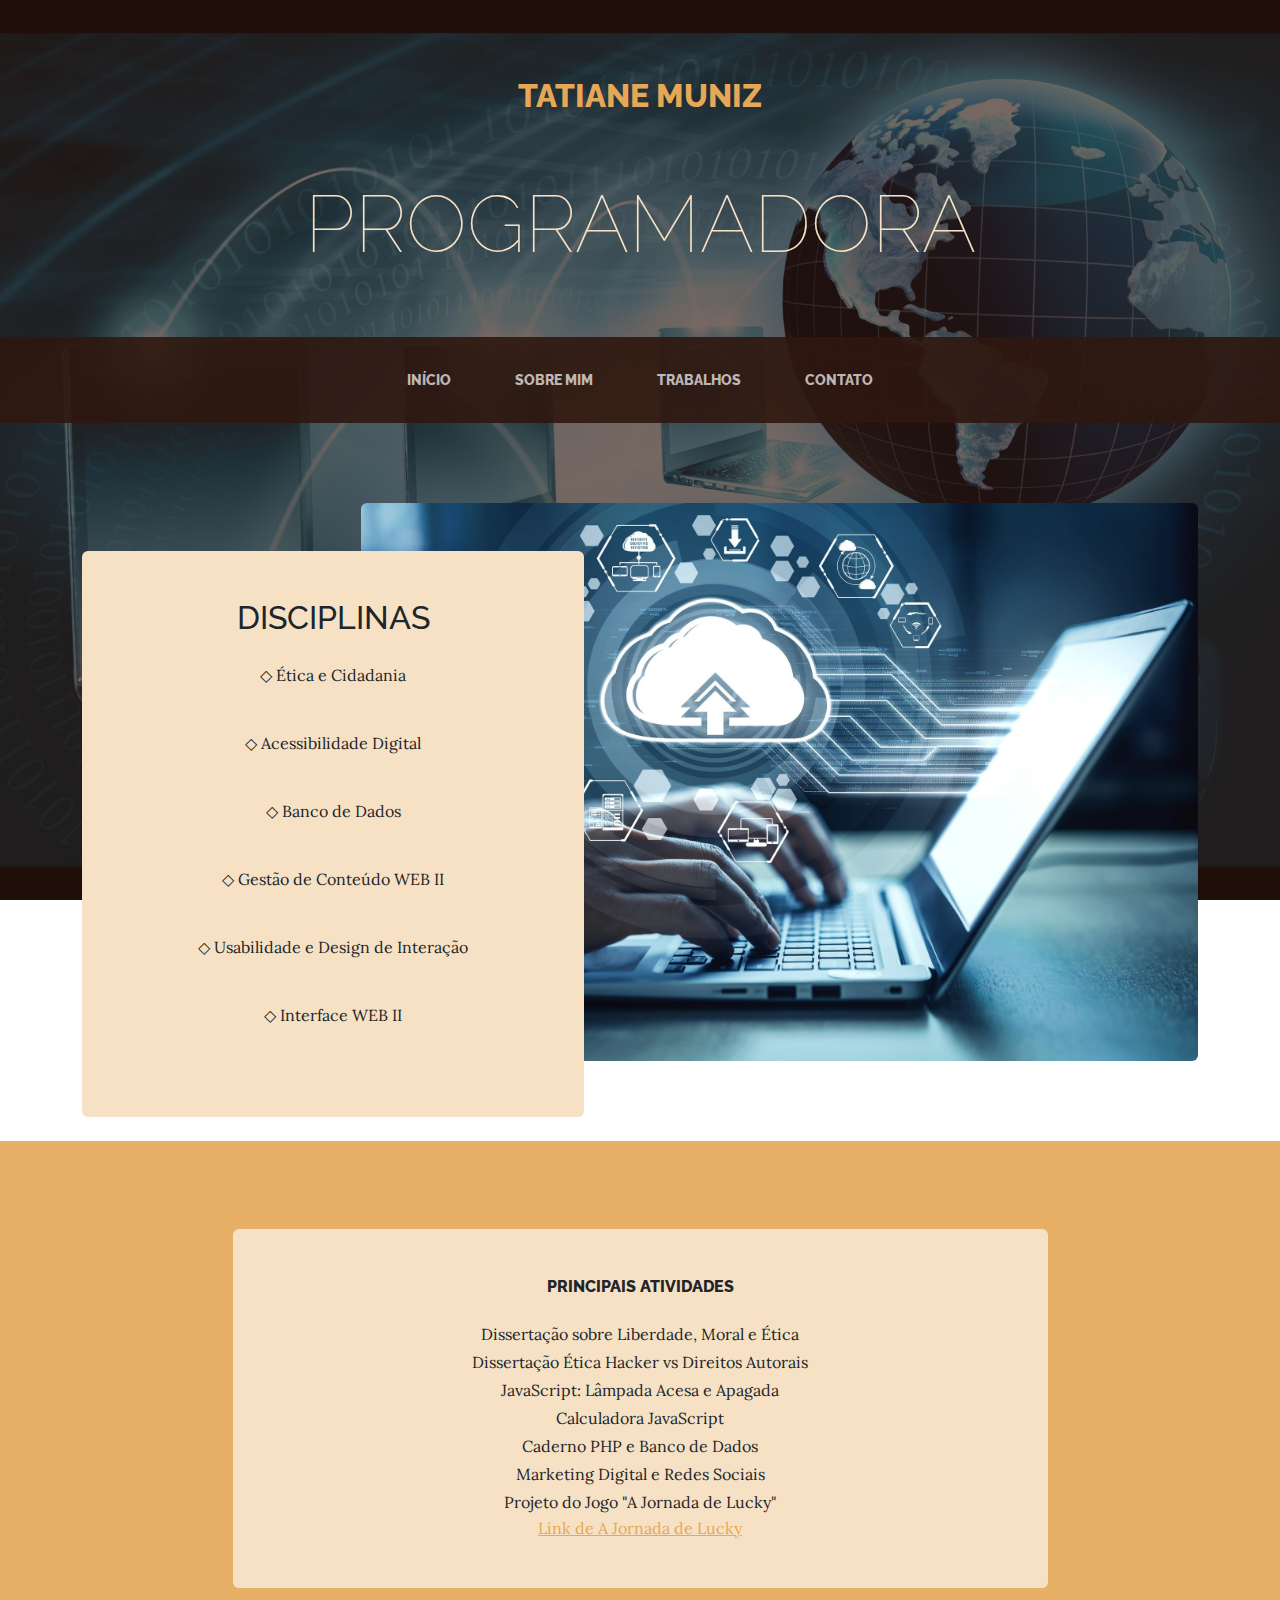
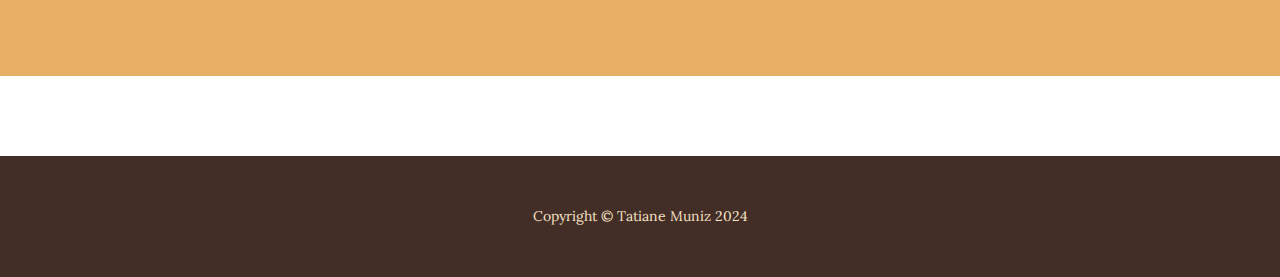
<file: index.html>
<!DOCTYPE html>
<html lang="pt-br">
    <head>
        <meta charset="utf-8" />
        <meta name="viewport" content="width=device-width, initial-scale=1, shrink-to-fit=no" />
        <meta name="description" content="Portfólio escolar" />
        <meta name="author" content="Tatiane Muniz" />
        <title>Portfólio - Tatiane Muniz</title>
        <link rel="icon" type="image/x-icon" href="assets/favicon.ico" />
        <!-- Google fonts-->
        <link href="https://fonts.googleapis.com/css?family=Raleway:100,100i,200,200i,300,300i,400,400i,500,500i,600,600i,700,700i,800,800i,900,900i" rel="stylesheet" />
        <link href="https://fonts.googleapis.com/css?family=Lora:400,400i,700,700i" rel="stylesheet" />
        <!-- Core theme CSS (includes Bootstrap)-->
        <link href="css/styles.css" rel="stylesheet" />
    </head>
    <body>
        <header>
            <h1 class="site-heading text-center text-faded d-none d-lg-block">
                <span class="site-heading-upper text-primary mb-3">Tatiane Muniz</span>
            </h1>
            <h2 class="site-heading text-center text-faded d-none d-lg-block">
                <span class="site-heading-lower">Programadora</span>
            </h2>
        </header>
        <!-- Navigation-->
        <nav class="navbar navbar-expand-lg navbar-dark py-lg-4" id="mainNav">
            <div class="container">
                <a class="navbar-brand text-uppercase fw-bold d-lg-none" href="index.html">Portfólio - Tatiane Muniz</a>
                <button class="navbar-toggler" type="button" data-bs-toggle="collapse" data-bs-target="#navbarSupportedContent" aria-controls="navbarSupportedContent" aria-expanded="false" aria-label="Toggle navigation"><span class="navbar-toggler-icon"></span></button>
                <div class="collapse navbar-collapse" id="navbarSupportedContent">
                    <ul class="navbar-nav mx-auto">
                        <li class="nav-item px-lg-4"><a class="nav-link text-uppercase" href="index.html">Início</a></li>
                        <li class="nav-item px-lg-4"><a class="nav-link text-uppercase" href="about.html">Sobre mim</a></li>
                        <li class="nav-item px-lg-4"><a class="nav-link text-uppercase" href="products.html">Trabalhos</a></li>
                        <li class="nav-item px-lg-4"><a class="nav-link text-uppercase" href="store.html">Contato</a></li>
                    </ul>
                </div>
            </div>
        </nav>
        <section class="page-section clearfix">
            <div class="container">
                <div class="intro">
                    <img class="intro-img img-fluid mb-3 mb-lg-0 rounded" src="assets/img/disciplinas.png" alt="..." />
                    <div class="intro-text left-0 text-center bg-faded p-5 rounded">
                        <h2 class="section-heading mb-4">
                            
                            <span class="section-heading-lower">DISCIPLINAS</span>
                        </h2>
                        <p class="mb-3">◇ Ética e Cidadania</p><br>
                        <p class="mb-3">◇ Acessibilidade Digital</p><br>
                        <p class="mb-3">◇ Banco de Dados</p><br>
                        <p class="mb-3">◇ Gestão de Conteúdo WEB II</p><br>
                        <p class="mb-3">◇ Usabilidade e Design de Interação</p><br>
                        <p class="mb-3">◇ Interface WEB II</p><br>
                        
                    </div>
                </div>
            </div>
        </section>
        <section class="page-section cta">
            <div class="container">
                <div class="row">
                    <div class="col-xl-9 mx-auto">
                        <div class="cta-inner bg-faded text-center rounded">
                            <h2 class="section-heading mb-4">
                                <span class="section-heading-upper">Principais Atividades</span>

                            </h2>
                            <p class="mb-0">Dissertação sobre Liberdade, Moral e Ética</p>
                            <p class="mb-0">Dissertação Ética Hacker vs Direitos Autorais</p>
                            <p class="mb-0">JavaScript: Lâmpada Acesa e Apagada</p>
                            <p class="mb-0">Calculadora JavaScript</p>
                            <p class="mb-0">Caderno PHP e Banco de Dados</p>
                            <p class="mb-0">Marketing Digital e Redes Sociais</p>
                            <p class="mb-0">Projeto do Jogo "A Jornada de Lucky"</p>
                            <a href="https://maducz.github.io/AJornadadeLucky/">Link de A Jornada de Lucky</a>
                        </div>
                    </div>
                </div>
            </div>
        </section>
        <footer class="footer text-faded text-center py-5">
            <div class="container"><p class="m-0 small">Copyright &copy; Tatiane Muniz 2024</p></div>
        </footer>
        <!-- Bootstrap core JS-->
        <script src="https://cdn.jsdelivr.net/npm/bootstrap@5.2.3/dist/js/bootstrap.bundle.min.js"></script>
        <!-- Core theme JS-->
        <script src="js/scripts.js"></script>
    </body>
</html>
</file>
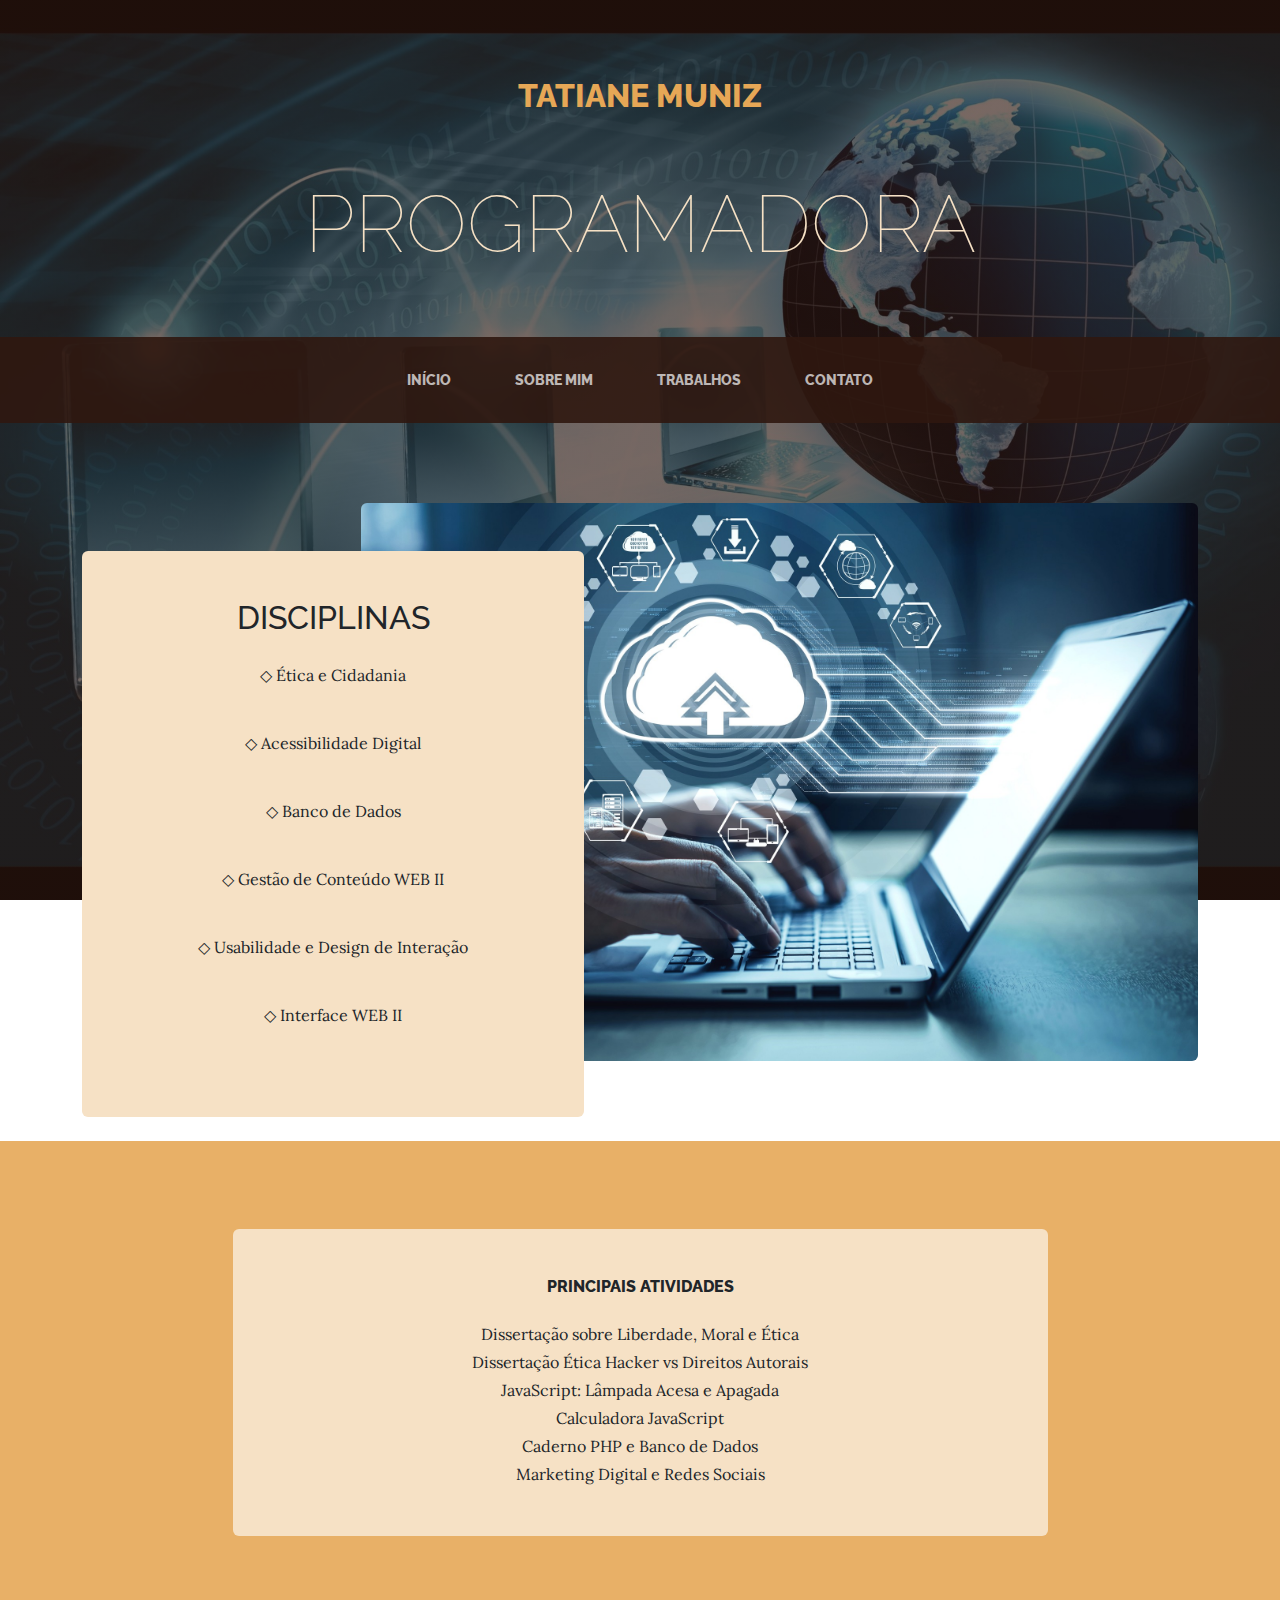
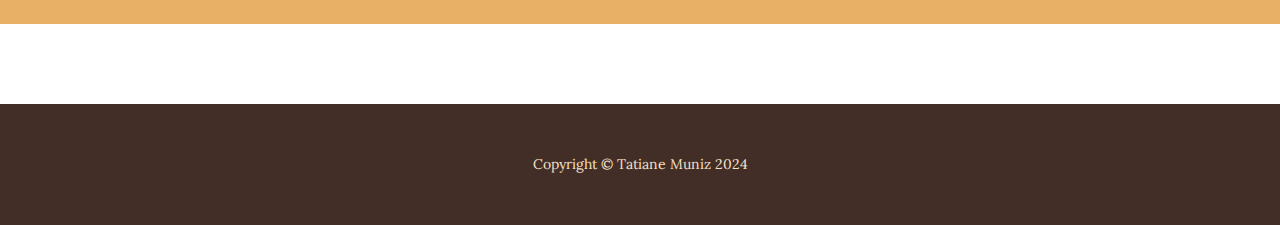
<file: portfólioescolar/index.html>
<!DOCTYPE html>
<html lang="pt-br">
    <head>
        <meta charset="utf-8" />
        <meta name="viewport" content="width=device-width, initial-scale=1, shrink-to-fit=no" />
        <meta name="description" content="Portfólio escolar" />
        <meta name="author" content="Tatiane Muniz" />
        <title>Portfólio - Tatiane Muniz</title>
        <link rel="icon" type="image/x-icon" href="assets/favicon.ico" />
        <!-- Google fonts-->
        <link href="https://fonts.googleapis.com/css?family=Raleway:100,100i,200,200i,300,300i,400,400i,500,500i,600,600i,700,700i,800,800i,900,900i" rel="stylesheet" />
        <link href="https://fonts.googleapis.com/css?family=Lora:400,400i,700,700i" rel="stylesheet" />
        <!-- Core theme CSS (includes Bootstrap)-->
        <link href="css/styles.css" rel="stylesheet" />
    </head>
    <body>
        <header>
            <h1 class="site-heading text-center text-faded d-none d-lg-block">
                <span class="site-heading-upper text-primary mb-3">Tatiane Muniz</span>
            </h1>
            <h2 class="site-heading text-center text-faded d-none d-lg-block">
                <span class="site-heading-lower">Programadora</span>
            </h2>
        </header>
        <!-- Navigation-->
        <nav class="navbar navbar-expand-lg navbar-dark py-lg-4" id="mainNav">
            <div class="container">
                <a class="navbar-brand text-uppercase fw-bold d-lg-none" href="index.html">Portfólio - Tatiane Muniz</a>
                <button class="navbar-toggler" type="button" data-bs-toggle="collapse" data-bs-target="#navbarSupportedContent" aria-controls="navbarSupportedContent" aria-expanded="false" aria-label="Toggle navigation"><span class="navbar-toggler-icon"></span></button>
                <div class="collapse navbar-collapse" id="navbarSupportedContent">
                    <ul class="navbar-nav mx-auto">
                        <li class="nav-item px-lg-4"><a class="nav-link text-uppercase" href="index.html">Início</a></li>
                        <li class="nav-item px-lg-4"><a class="nav-link text-uppercase" href="about.html">Sobre mim</a></li>
                        <li class="nav-item px-lg-4"><a class="nav-link text-uppercase" href="products.html">Trabalhos</a></li>
                        <li class="nav-item px-lg-4"><a class="nav-link text-uppercase" href="store.html">Contato</a></li>
                    </ul>
                </div>
            </div>
        </nav>
        <section class="page-section clearfix">
            <div class="container">
                <div class="intro">
                    <img class="intro-img img-fluid mb-3 mb-lg-0 rounded" src="assets/img/disciplinas.png" alt="..." />
                    <div class="intro-text left-0 text-center bg-faded p-5 rounded">
                        <h2 class="section-heading mb-4">
                            
                            <span class="section-heading-lower">DISCIPLINAS</span>
                        </h2>
                        <p class="mb-3">◇ Ética e Cidadania</p><br>
                        <p class="mb-3">◇ Acessibilidade Digital</p><br>
                        <p class="mb-3">◇ Banco de Dados</p><br>
                        <p class="mb-3">◇ Gestão de Conteúdo WEB II</p><br>
                        <p class="mb-3">◇ Usabilidade e Design de Interação</p><br>
                        <p class="mb-3">◇ Interface WEB II</p><br>
                        
                    </div>
                </div>
            </div>
        </section>
        <section class="page-section cta">
            <div class="container">
                <div class="row">
                    <div class="col-xl-9 mx-auto">
                        <div class="cta-inner bg-faded text-center rounded">
                            <h2 class="section-heading mb-4">
                                <span class="section-heading-upper">Principais Atividades</span>

                            </h2>
                            <p class="mb-0">Dissertação sobre Liberdade, Moral e Ética</p>
                            <p class="mb-0">Dissertação Ética Hacker vs Direitos Autorais</p>
                            <p class="mb-0">JavaScript: Lâmpada Acesa e Apagada</p>
                            <p class="mb-0">Calculadora JavaScript</p>
                            <p class="mb-0">Caderno PHP e Banco de Dados</p>
                            <p class="mb-0">Marketing Digital e Redes Sociais</p>
                        </div>
                    </div>
                </div>
            </div>
        </section>
        <footer class="footer text-faded text-center py-5">
            <div class="container"><p class="m-0 small">Copyright &copy; Tatiane Muniz 2024</p></div>
        </footer>
        <!-- Bootstrap core JS-->
        <script src="https://cdn.jsdelivr.net/npm/bootstrap@5.2.3/dist/js/bootstrap.bundle.min.js"></script>
        <!-- Core theme JS-->
        <script src="js/scripts.js"></script>
    </body>
</html>
</file>
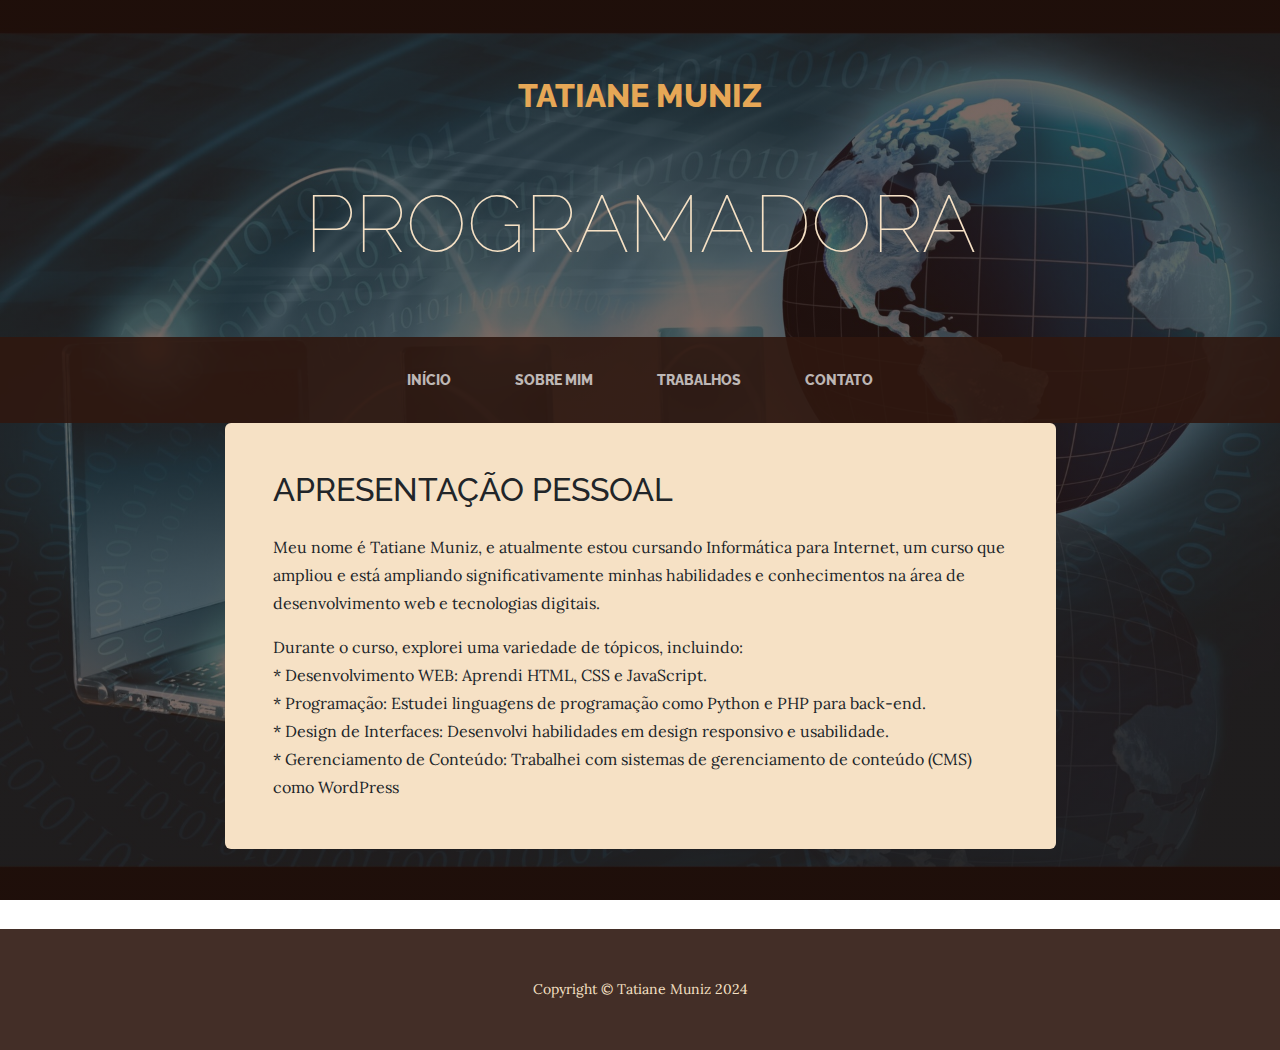
<file: about.html>
<!DOCTYPE html>
<html lang="pt-br">
    <head>
        <meta charset="utf-8" />
        <meta name="viewport" content="width=device-width, initial-scale=1, shrink-to-fit=no" />
        <meta name="description" content="Portfólio escolar" />
        <meta name="author" content="Tatiane Muniz" />
        <title>Portfólio - Tatiane Muniz</title>
        <link rel="icon" type="image/x-icon" href="assets/favicon.ico" />
        <!-- Google fonts-->
        <link href="https://fonts.googleapis.com/css?family=Raleway:100,100i,200,200i,300,300i,400,400i,500,500i,600,600i,700,700i,800,800i,900,900i" rel="stylesheet" />
        <link href="https://fonts.googleapis.com/css?family=Lora:400,400i,700,700i" rel="stylesheet" />
        <!-- Core theme CSS (includes Bootstrap)-->
        <link href="css/styles.css" rel="stylesheet" />
    </head>
    <body>
        <header>
            <h1 class="site-heading text-center text-faded d-none d-lg-block">
                <span class="site-heading-upper text-primary mb-3">Tatiane Muniz</span>
            </h1>
            <h2 class="site-heading text-center text-faded d-none d-lg-block">
                <span class="site-heading-lower">Programadora</span>
            </h2>
        </header>
        <!-- Navigation-->
        <nav class="navbar navbar-expand-lg navbar-dark py-lg-4" id="mainNav">
            <div class="container">
                <a class="navbar-brand text-uppercase fw-bold d-lg-none" href="index.html">Portfólio - Tatiane Muniz</a>
                <button class="navbar-toggler" type="button" data-bs-toggle="collapse" data-bs-target="#navbarSupportedContent" aria-controls="navbarSupportedContent" aria-expanded="false" aria-label="Toggle navigation"><span class="navbar-toggler-icon"></span></button>
                <div class="collapse navbar-collapse" id="navbarSupportedContent">
                    <ul class="navbar-nav mx-auto">
                        <li class="nav-item px-lg-4"><a class="nav-link text-uppercase" href="index.html">Início</a></li>
                        <li class="nav-item px-lg-4"><a class="nav-link text-uppercase" href="about.html">Sobre mim</a></li>
                        <li class="nav-item px-lg-4"><a class="nav-link text-uppercase" href="products.html">Trabalhos</a></li>
                        <li class="nav-item px-lg-4"><a class="nav-link text-uppercase" href="store.html">Contato</a></li>
                    </ul>
                </div>
            </div>
        </nav>
        <section class="page-section about-heading">
            <div class="container">
                <div class="about-heading-content">
                    <div class="row">
                        <div class="col-xl-9 col-lg-10 mx-auto">
                            <div class="bg-faded rounded p-5">
                                <h2 class="section-heading mb-4">
                                    
                                    <span class="section-heading-lower">Apresentação pessoal</span>
                                </h2>
                                <p>Meu nome é Tatiane Muniz, e atualmente estou cursando Informática para Internet, um curso que ampliou e está ampliando significativamente minhas habilidades e conhecimentos na área de desenvolvimento web e tecnologias digitais.
                                </p>
                                <p class="mb-0">
                                    Durante o curso, explorei uma variedade de tópicos, incluindo:
                                </p>
                                <p class="mb-0">
                                     * Desenvolvimento WEB: Aprendi HTML, CSS e JavaScript.
                                </p>
                                <p class="mb-0">
                                     * Programação: Estudei linguagens de programação como Python e PHP para back-end.
                                </p>
                                <p class="mb-0">
                                     * Design de Interfaces: Desenvolvi habilidades em design responsivo e usabilidade.
                                </p>
                                <p class="mb-0">
                                    * Gerenciamento de Conteúdo: Trabalhei com sistemas de gerenciamento de conteúdo (CMS) como WordPress 

                                </p>
                            </div>
                        </div>
                    </div>
                </div>
            </div>
        </section>
        <footer class="footer text-faded text-center py-5">
            <div class="container"><p class="m-0 small">Copyright &copy; Tatiane Muniz 2024</p></div>
        </footer>
        <!-- Bootstrap core JS-->
        <script src="https://cdn.jsdelivr.net/npm/bootstrap@5.2.3/dist/js/bootstrap.bundle.min.js"></script>
        <!-- Core theme JS-->
        <script src="js/scripts.js"></script>
    </body>
</html>
</file>
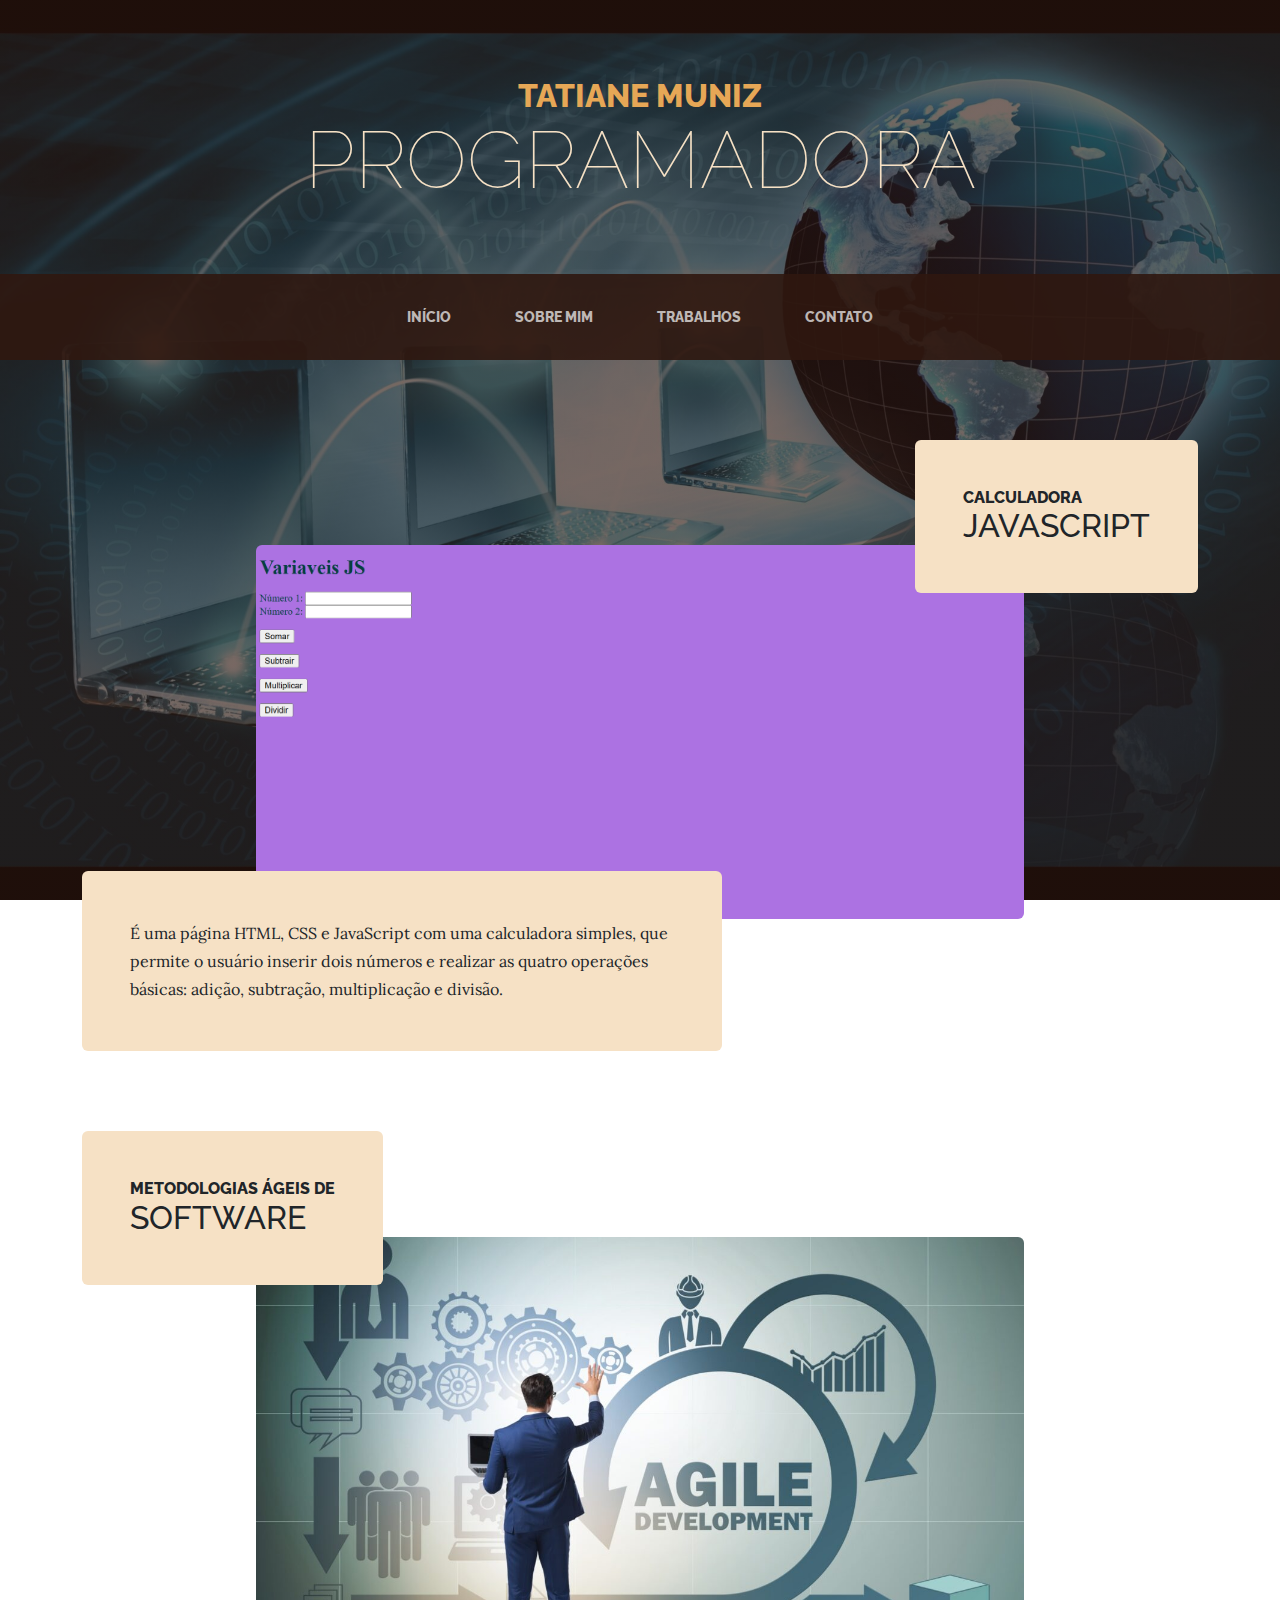
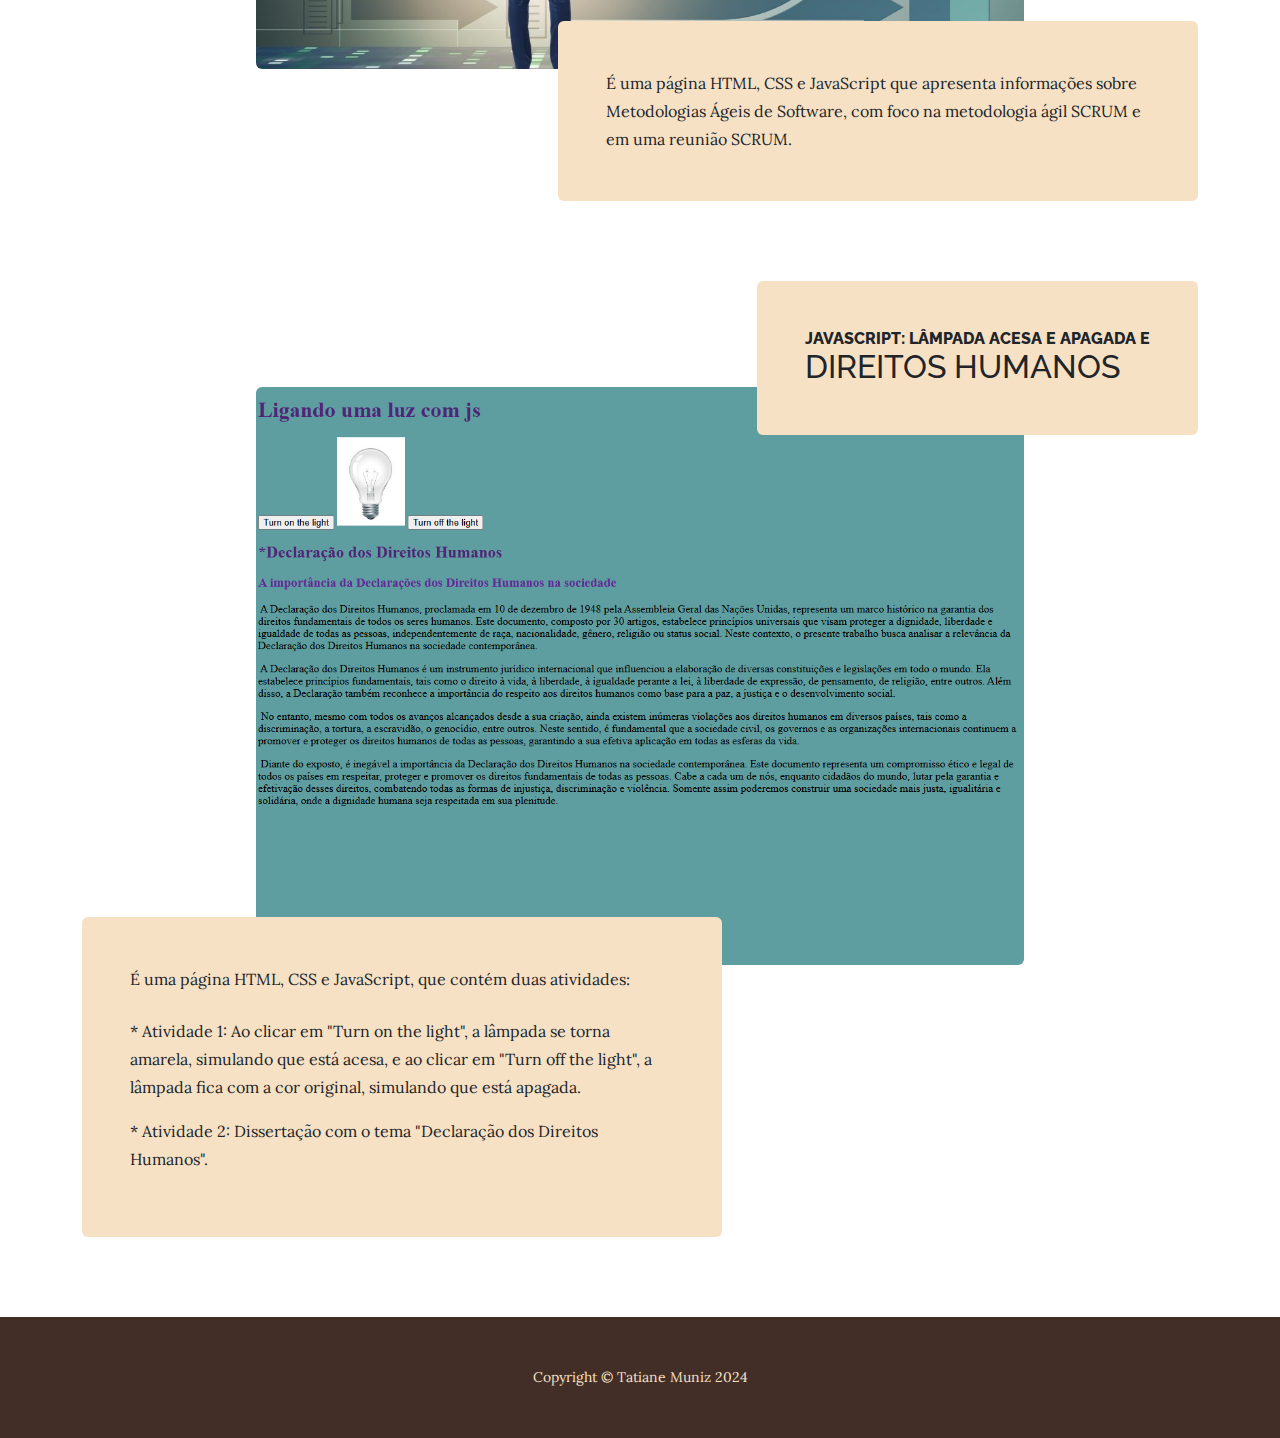
<file: products.html>
<!DOCTYPE html>
<html lang="pt-br">
    <head>
        <meta charset="utf-8" />
        <meta name="viewport" content="width=device-width, initial-scale=1, shrink-to-fit=no" />
        <meta name="description" content="Portfólio escolar" />
        <meta name="author" content="Tatiane Muniz" />
        <title>Portfólio - Tatiane Muniz</title>
        <link rel="icon" type="image/x-icon" href="assets/favicon.ico" />
        <!-- Google fonts-->
        <link href="https://fonts.googleapis.com/css?family=Raleway:100,100i,200,200i,300,300i,400,400i,500,500i,600,600i,700,700i,800,800i,900,900i" rel="stylesheet" />
        <link href="https://fonts.googleapis.com/css?family=Lora:400,400i,700,700i" rel="stylesheet" />
        <!-- Core theme CSS (includes Bootstrap)-->
        <link href="css/styles.css" rel="stylesheet" />
    </head>
    <body>
        <header>
            <h1 class="site-heading text-center text-faded d-none d-lg-block">
                <span class="site-heading-upper text-primary mb-3">Tatiane Muniz</span>
                <span class="site-heading-lower">Programadora</span>
            </h1>
        </header>
        <!-- Navigation-->
        <nav class="navbar navbar-expand-lg navbar-dark py-lg-4" id="mainNav">
            <div class="container">
                <a class="navbar-brand text-uppercase fw-bold d-lg-none" href="index.html">Portfólio - Tatiane Muniz</a>
                <button class="navbar-toggler" type="button" data-bs-toggle="collapse" data-bs-target="#navbarSupportedContent" aria-controls="navbarSupportedContent" aria-expanded="false" aria-label="Toggle navigation"><span class="navbar-toggler-icon"></span></button>
                <div class="collapse navbar-collapse" id="navbarSupportedContent">
                    <ul class="navbar-nav mx-auto">
                        <li class="nav-item px-lg-4"><a class="nav-link text-uppercase" href="index.html">Início</a></li>
                        <li class="nav-item px-lg-4"><a class="nav-link text-uppercase" href="about.html">Sobre mim</a></li>
                        <li class="nav-item px-lg-4"><a class="nav-link text-uppercase" href="products.html">Trabalhos</a></li>
                        <li class="nav-item px-lg-4"><a class="nav-link text-uppercase" href="store.html">Contato</a></li>
                    </ul>
                </div>
            </div>
        </nav>
        <section class="page-section">
            <div class="container">
                <div class="product-item">
                    <div class="product-item-title d-flex">
                        <div class="bg-faded p-5 d-flex ms-auto rounded">
                            <h2 class="section-heading mb-0">
                                <span class="section-heading-upper">Calculadora</span>
                                <span class="section-heading-lower">JavaScript</span>
                            </h2>
                        </div>
                    </div>
                    <img class="product-item-img mx-auto d-flex rounded img-fluid mb-3 mb-lg-0" src="assets/img/products-01.png" alt="..." />
                    <div class="product-item-description d-flex me-auto">
                        <div class="bg-faded p-5 rounded"><p class="mb-0">É uma página HTML, CSS e JavaScript com uma calculadora simples, que permite o usuário inserir dois números e realizar as quatro operações básicas: adição, subtração, multiplicação e divisão.</p></div>
                    </div>
                </div>
            </div>
        </section>
        <section class="page-section">
            <div class="container">
                <div class="product-item">
                    <div class="product-item-title d-flex">
                        <div class="bg-faded p-5 d-flex me-auto rounded">
                            <h2 class="section-heading mb-0">
                                <span class="section-heading-upper">Metodologias Ágeis de</span>
                                <span class="section-heading-lower">Software</span>
                            </h2>
                        </div>
                    </div>
                    <img class="product-item-img mx-auto d-flex rounded img-fluid mb-3 mb-lg-0" src="assets/img/products-02.jpg" alt="..." />
                    <div class="product-item-description d-flex ms-auto">
                        <div class="bg-faded p-5 rounded"><p class="mb-0">É uma página HTML, CSS e JavaScript que apresenta informações sobre Metodologias Ágeis de Software, com foco na metodologia ágil SCRUM e em uma reunião SCRUM.  </p></div>
                    </div>
                </div>
            </div>
        </section>
        <section class="page-section">
            <div class="container">
                <div class="product-item">
                    <div class="product-item-title d-flex">
                        <div class="bg-faded p-5 d-flex ms-auto rounded">
                            <h2 class="section-heading mb-0">
                                <span class="section-heading-upper">JavaScript: Lâmpada Acesa e Apagada e</span>
                                <span class="section-heading-lower">Direitos Humanos</span>
                            </h2>
                        </div>
                    </div>
                    <img class="product-item-img mx-auto d-flex rounded img-fluid mb-3 mb-lg-0" src="assets/img/products-03.png" alt="..." />
                    <div class="product-item-description d-flex me-auto">
                        <div class="bg-faded p-5 rounded"><p class="mb-0">É uma página HTML, CSS e JavaScript, que contém duas atividades:</p><br>
                        <p> * Atividade 1: Ao clicar em "Turn on the light", a lâmpada se torna amarela, simulando que está acesa, e ao clicar em "Turn off the light", a lâmpada fica com a cor original, simulando que está apagada.</p>
                            
                           <p> * Atividade 2: Dissertação com o tema "Declaração dos Direitos Humanos". </p></div>
                    </div>
                </div>
            </div>
        </section>
        <footer class="footer text-faded text-center py-5">
            <div class="container"><p class="m-0 small">Copyright &copy; Tatiane Muniz 2024</p></div>
        </footer>
        <!-- Bootstrap core JS-->
        <script src="https://cdn.jsdelivr.net/npm/bootstrap@5.2.3/dist/js/bootstrap.bundle.min.js"></script>
        <!-- Core theme JS-->
        <script src="js/scripts.js"></script>
    </body>
</html>
</file>
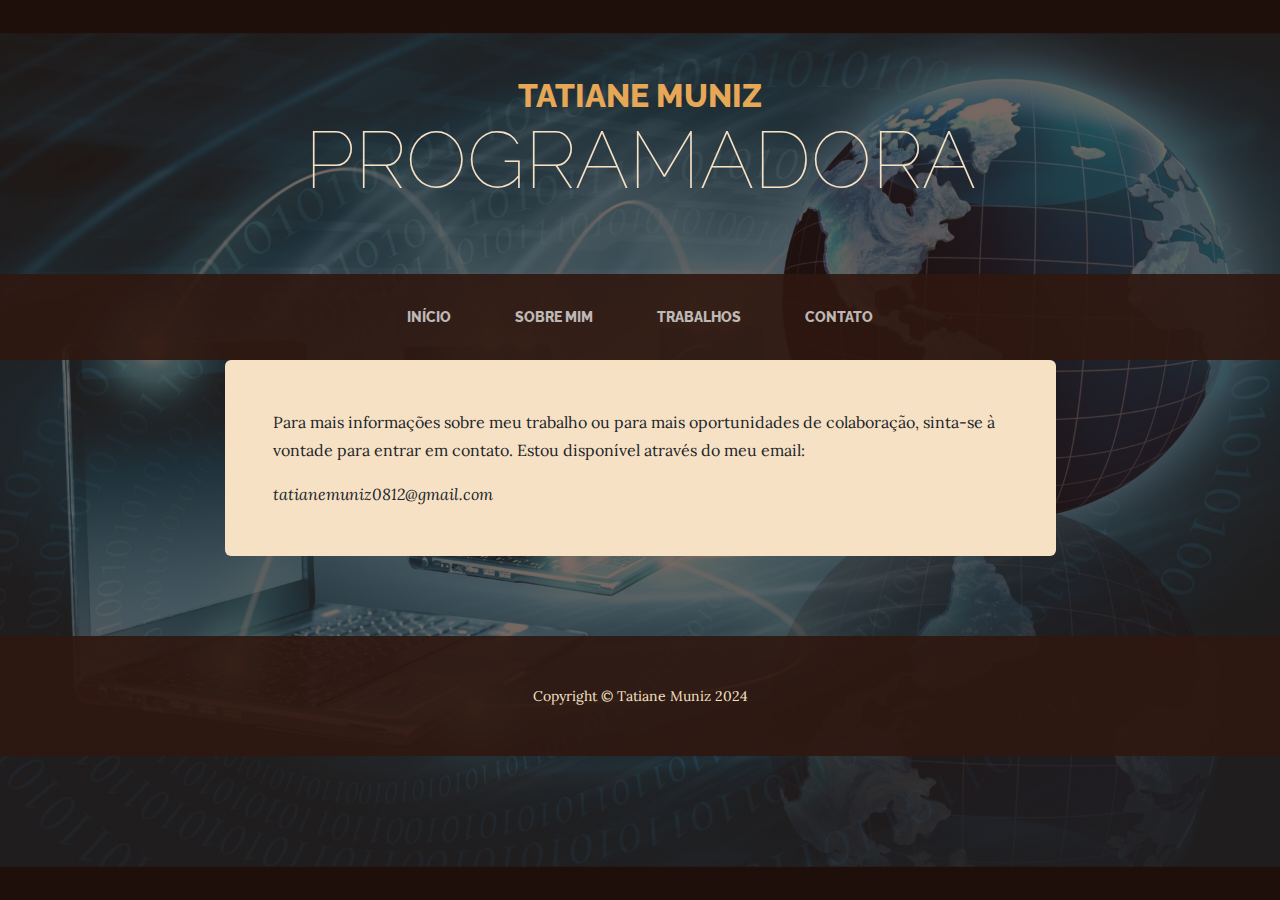
<file: store.html>
<!DOCTYPE html>
<html lang="pt-br">
    <head>
        <meta charset="utf-8" />
        <meta name="viewport" content="width=device-width, initial-scale=1, shrink-to-fit=no" />
        <meta name="description" content="Portfólio escolar" />
        <meta name="author" content="atiane Muniz" />
        <title>Portfólio - Tatiane Muniz</title>
        <link rel="icon" type="image/x-icon" href="assets/favicon.ico" />
        <!-- Google fonts-->
        <link href="https://fonts.googleapis.com/css?family=Raleway:100,100i,200,200i,300,300i,400,400i,500,500i,600,600i,700,700i,800,800i,900,900i" rel="stylesheet" />
        <link href="https://fonts.googleapis.com/css?family=Lora:400,400i,700,700i" rel="stylesheet" />
        <!-- Core theme CSS (includes Bootstrap)-->
        <link href="css/styles.css" rel="stylesheet" />
    </head>
    <body>
        <header>
            <h1 class="site-heading text-center text-faded d-none d-lg-block">
                <span class="site-heading-upper text-primary mb-3">Tatiane Muniz</span>
                <span class="site-heading-lower">Programadora</span>
            </h1>
        </header>
        <!-- Navigation-->
        <nav class="navbar navbar-expand-lg navbar-dark py-lg-4" id="mainNav">
            <div class="container">
                <a class="navbar-brand text-uppercase fw-bold d-lg-none" href="index.html">Portfólio - Tatiane Muniz</a>
                <button class="navbar-toggler" type="button" data-bs-toggle="collapse" data-bs-target="#navbarSupportedContent" aria-controls="navbarSupportedContent" aria-expanded="false" aria-label="Toggle navigation"><span class="navbar-toggler-icon"></span></button>
                <div class="collapse navbar-collapse" id="navbarSupportedContent">
                    <ul class="navbar-nav mx-auto">
                        <li class="nav-item px-lg-4"><a class="nav-link text-uppercase" href="index.html">Início</a></li>
                        <li class="nav-item px-lg-4"><a class="nav-link text-uppercase" href="about.html">Sobre mim</a></li>
                        <li class="nav-item px-lg-4"><a class="nav-link text-uppercase" href="products.html">Trabalhos</a></li>
                        <li class="nav-item px-lg-4"><a class="nav-link text-uppercase" href="store.html">Contato</a></li>
                    </ul>
                </div>
            </div>
        </nav>
        
        </section>
        <section class="page-section about-heading">
            <div class="container">
                
                <div class="about-heading-content">
                    <div class="row">
                        <div class="col-xl-9 col-lg-10 mx-auto">
                            <div class="bg-faded rounded p-5">
                                
                                <p>Para mais informações sobre meu trabalho ou para mais oportunidades de colaboração, sinta-se à vontade para entrar em contato. Estou disponível através do meu email: </p>
                                <p class="mb-0">
                                    <em>tatianemuniz0812@gmail.com</em>
                                </p>
                            </div>
                        </div>
                    </div>
                </div>
            </div>
        </section>
        <footer class="footer text-faded text-center py-5">
            <div class="container"><p class="m-0 small">Copyright &copy; Tatiane Muniz 2024</p></div>
        </footer>
        <!-- Bootstrap core JS-->
        <script src="https://cdn.jsdelivr.net/npm/bootstrap@5.2.3/dist/js/bootstrap.bundle.min.js"></script>
        <!-- Core theme JS-->
        <script src="js/scripts.js"></script>
    </body>
</html>
</file>
